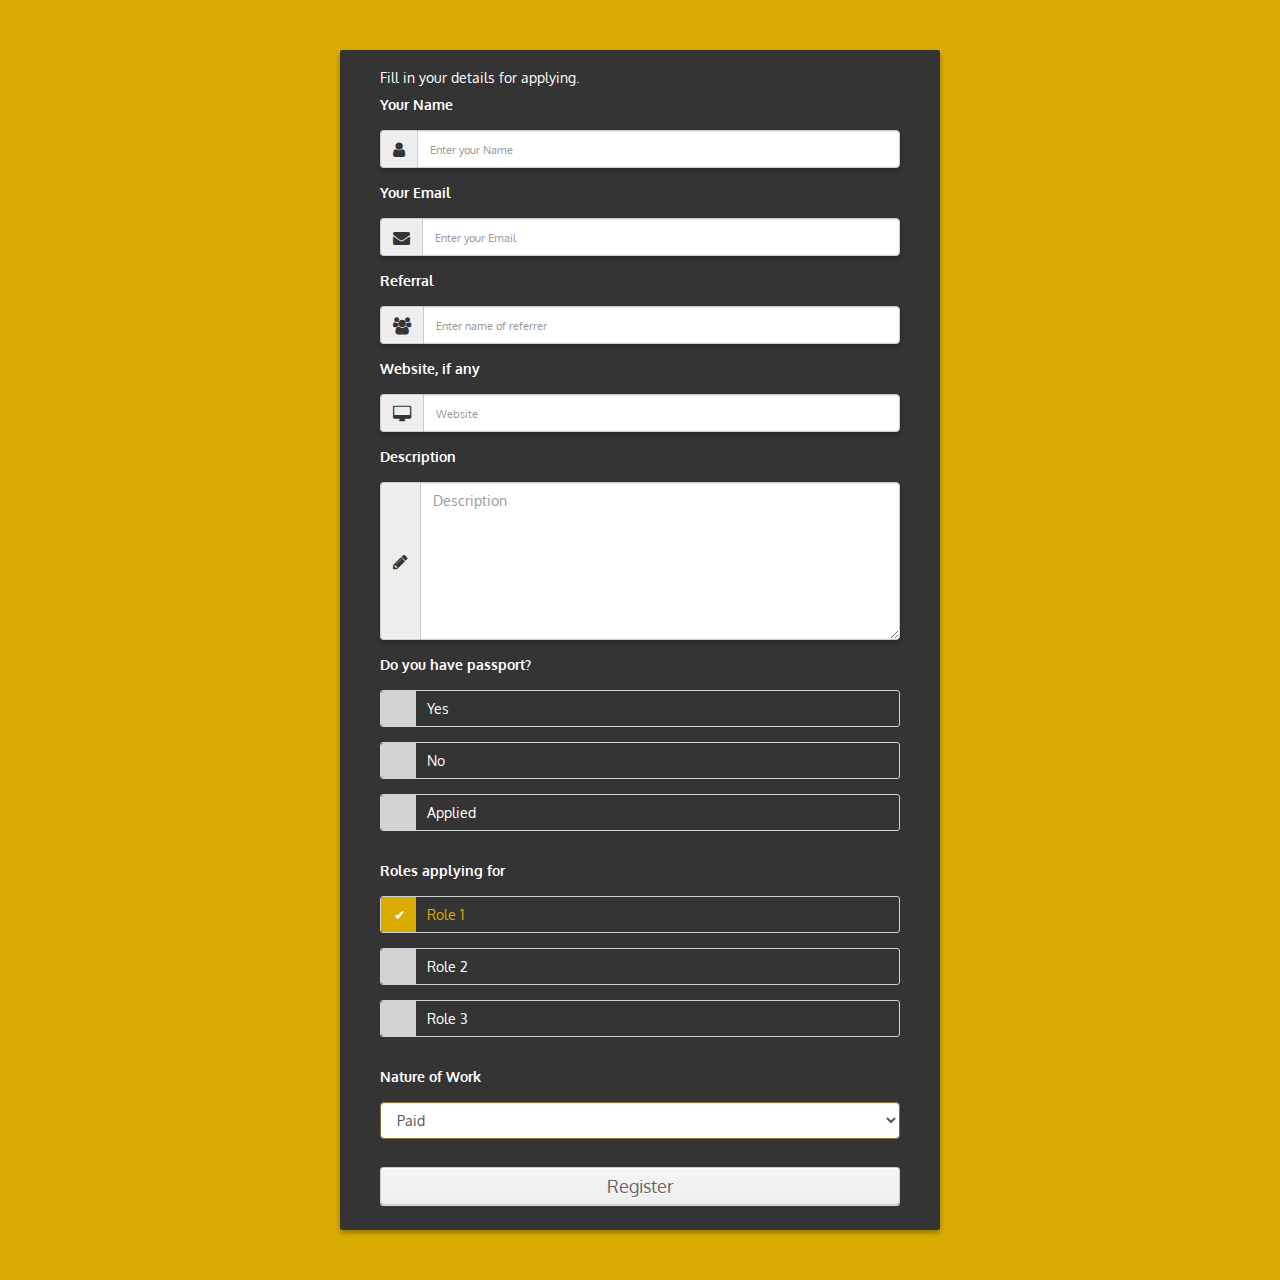
<file: form.html>
<!DOCTYPE html>
<html lang="en">
    <head> 
	<!-- Return to Top -->
<a href="javascript:" id="return-to-top"><i class="fa fa-chevron-up"></i></a>
		<meta name="viewport" content="width=device-width, initial-scale=1">
	<link rel="icon" href="images/favicon.png" type="image/x-icon">
	<link rel="shortcut icon" href="images/favicon.png" type="image/x-icon">
    <script src="//maxcdn.bootstrapcdn.com/bootstrap/3.3.0/js/bootstrap.min.js"></script>
		<!-- Website CSS style -->
    <link href="//maxcdn.bootstrapcdn.com/bootstrap/3.3.0/css/bootstrap.min.css" rel="stylesheet" id="bootstrap-css">

		<!-- Website Font style -->
	    <link rel="stylesheet" href="https://maxcdn.bootstrapcdn.com/font-awesome/4.6.1/css/font-awesome.min.css">
		<link rel="stylesheet" href="css/choice-form.css">
		<!-- Google Fonts -->
		<link href='https://fonts.googleapis.com/css?family=Passion+One' rel='stylesheet' type='text/css'>
		<link href='https://fonts.googleapis.com/css?family=Oxygen' rel='stylesheet' type='text/css'>

		<title>Admin</title>
	</head>
	<body>
		<div class="container">
			<div class="row main">
				<div class="main-login main-center">
				<h5>Fill in your details for applying.</h5>
					<form class="" method="post" action="#">
						
						<div class="form-group">
							<label for="name" class="cols-sm-2 control-label">Your Name</label>
							<div class="cols-sm-10">
								<div class="input-group">
									<span class="input-group-addon"><i class="fa fa-user fa" aria-hidden="true"></i></span>
									<input type="text" class="form-control" name="name" id="name"  placeholder="Enter your Name"/>
								</div>
							</div>
						</div>

						<div class="form-group">
							<label for="email" class="cols-sm-2 control-label">Your Email</label>
							<div class="cols-sm-10">
								<div class="input-group">
									<span class="input-group-addon"><i class="fa fa-envelope fa" aria-hidden="true"></i></span>
									<input type="text" class="form-control" name="email" id="email"  placeholder="Enter your Email"/>
								</div>
							</div>
						</div>

						<div class="form-group">
							<label for="referrer" class="cols-sm-2 control-label">Referral</label>
							<div class="cols-sm-10">
								<div class="input-group">
									<span class="input-group-addon"><i class="fa fa-users fa" aria-hidden="true"></i></span>
									<input type="text" class="form-control" name="referrer" id="referrer"  placeholder="Enter name of referrer"/>
								</div>
							</div>
						</div>

						<div class="form-group">
							<label for="website" class="cols-sm-2 control-label">Website, if any</label>
							<div class="cols-sm-10">
								<div class="input-group">
									<span class="input-group-addon"><i class="fa fa-desktop fa-lg" aria-hidden="true"></i></span>
									<input type="url" class="form-control" name="website" id="website"  placeholder="Website"/>
								</div>
							</div>
						</div>

						<div class="form-group">
							<label for="description" class="cols-sm-2 control-label">Description</label>
							<div class="cols-sm-10">
								<div class="input-group">
									<span class="input-group-addon"><i class="fa fa-pencil fa-lg" aria-hidden="true"></i></span>
									<textarea class="form-control" type="textarea" id="description" placeholder="Description" maxlength="140" rows="7"></textarea>
								</div>
							</div>
						</div>
						
						<div class="form-group">
							<label for="radio" class="cols-sm-2 control-label">Do you have passport?</label>						
							<div class="funkyradio">
								<div class="funkyradio-selection">
									<input type="radio" name="radio" id="radio1" />
									<label for="radio1">Yes</label>
								</div>
								<div class="funkyradio-selection">
									<input type="radio" name="radio" id="radio2" />
									<label for="radio2">No</label>
								</div>
								<div class="funkyradio-selection">
									<input type="radio" name="radio" id="radio3" />
									<label for="radio3">Applied</label>
								</div>
							</div>				
						</div>
						
						<div class="form-group ">
							<label for="checkbox" class="cols-sm-2 control-label">Roles applying for</label>
							<div class="funkyradio">
								<div class="funkyradio-selection">
									<input type="checkbox" name="checkbox" id="checkbox1" checked/>
									<label for="checkbox1">Role 1</label>
								</div>
								<div class="funkyradio-selection">
									<input type="checkbox" name="checkbox" id="checkbox2"/>
									<label for="checkbox2">Role 2</label>
								</div>
									<div class="funkyradio-selection">
									<input type="checkbox" name="checkbox" id="checkbox3"/>
									<label for="checkbox3">Role 3</label>
								</div>							
							</div>							
						</div>
						
						<div class="form-group has-warning has-feedback">
							  <label for="nature">Nature of Work</label>
							  <select class="form-control" id="nature">
								<option>Paid</option>
								<option>Unpaid</option>
								<option>Training</option>
								<option>Work from Home</option>
							  </select>						
						</div>
						<div class="form-group ">
							<a href="#" target="_blank" type="button" id="button" class="btn btn-primary btn-lg btn-block login-button">Register</a>
						</div>
						
					</form>
				</div>		
			</div>
		</div>
		 <!-- jQuery (necessary for Bootstrap's JavaScript plugins) -->
    <script src="https://ajax.googleapis.com/ajax/libs/jquery/1.12.4/jquery.min.js"></script>
    <!-- Include all compiled plugins (below), or include individual files as needed -->
	</body>
</html>
	<script src="js/scroll-to-top.js"></script>
</body>
</html>
</file>
<file: css/choice-form.css>
#return-to-top {
    position: fixed;
    bottom: 20px;
    right: 20px;
    background: #333;
    background: #333;
    width: 50px;
    height: 50px;
    display: block;
    text-decoration: none;
    -webkit-border-radius: 35px;
    -moz-border-radius: 35px;
    border-radius: 35px;
    display: none;
    -webkit-transition: all 0.3s linear;
    -moz-transition: all 0.3s ease;
    -ms-transition: all 0.3s ease;
    -o-transition: all 0.3s ease;
    transition: all 0.3s ease;
}
#return-to-top i {
    color: #daac01;
    margin: 0;
    position: relative;
    left: 16px;
    top: 13px;
    font-size: 19px;
    -webkit-transition: all 0.3s ease;
    -moz-transition: all 0.3s ease;
    -ms-transition: all 0.3s ease;
    -o-transition: all 0.3s ease;
    transition: all 0.3s ease;
}
#return-to-top:hover {
    background: #333;
}
#return-to-top:hover i {
    color: #daac01;
    top: 5px;
}

.funkyradio div {
  clear: both;
  overflow: hidden;
}

.funkyradio label {
  width: 100%;
  border-radius: 3px;
  border: 1px solid #D1D3D4;
  font-weight: normal;
}

.funkyradio input[type="radio"]:empty,
.funkyradio input[type="checkbox"]:empty {
  display: none;
}

.funkyradio input[type="radio"]:empty ~ label,
.funkyradio input[type="checkbox"]:empty ~ label {
  position: relative;
  line-height: 2.5em;
  text-indent: 3.25em;
  cursor: pointer;
  -webkit-user-select: none;
     -moz-user-select: none;
      -ms-user-select: none;
          user-select: none;
}

.funkyradio input[type="radio"]:empty ~ label:before,
.funkyradio input[type="checkbox"]:empty ~ label:before {
  position: absolute;
  display: block;
  top: 0;
  bottom: 0;
  left: 0;
  content: '';
  width: 2.5em;
  background: #D1D3D4;
  border-radius: 3px 0 0 3px;
}

.funkyradio input[type="radio"]:hover:not(:checked) ~ label,
.funkyradio input[type="checkbox"]:hover:not(:checked) ~ label {
  color: #888;
}

.funkyradio input[type="radio"]:hover:not(:checked) ~ label:before,
.funkyradio input[type="checkbox"]:hover:not(:checked) ~ label:before {
  content: '\2714';
  text-indent: .9em;
  color: #C2C2C2;
}

.funkyradio input[type="radio"]:checked ~ label,
.funkyradio input[type="checkbox"]:checked ~ label {
  color: #daac01;
}

.funkyradio input[type="radio"]:checked ~ label:before,
.funkyradio input[type="checkbox"]:checked ~ label:before {
  content: '\2714';
  text-indent: .9em;
  color: #333;
  background-color: #ccc;
}

.funkyradio input[type="radio"]:focus ~ label:before,
.funkyradio input[type="checkbox"]:focus ~ label:before {
  box-shadow: 0 0 0 3px #999;
}

.funkyradio-selection input[type="radio"]:checked ~ label:before,
.funkyradio-selection input[type="checkbox"]:checked ~ label:before {
  color: #fff;
  background-color: #daac01;
}


/* SCSS STYLES */
/*
.funkyradio {

    div {
        clear: both;
        overflow: hidden;
    }

    label {
        width: 100%;
        border-radius: 3px;
        border: 1px solid #D1D3D4;
        font-weight: normal;
    }

    input[type="radio"],
    input[type="checkbox"] {

        &:empty {
            display: none;

            ~ label {
                position: relative;
                line-height: 2.5em;
                text-indent: 3.25em;
                margin-top: 2em;
                cursor: pointer;
                user-select: none;

                &:before {
                    position: absolute;
                    display: block;
                    top: 0;
                    bottom: 0;
                    left: 0;
                    content: '';
                    width: 2.5em;
                    background: #D1D3D4;
                    border-radius: 3px 0 0 3px;
                }
            }
        }

        &:hover:not(:checked) ~ label {
            color: #888;

            &:before {
                content: '\2714';
                text-indent: .9em;
                color: #C2C2C2;
            }
        }

        &:checked ~ label {
            color: #777;

            &:before {
                content: '\2714';
                text-indent: .9em;
                color: #333;
                background-color: #ccc;
            }
        }

        &:focus ~ label:before {
            box-shadow: 0 0 0 3px #999;
        }
    }

    &-selection {
        input[type="radio"],
        input[type="checkbox"] {
            &:checked ~ label:before {
                color: #fff;
                background-color: #daac01;
            }
        }
    }

}
*/

#playground-container {
    height: 500px;
    overflow: hidden !important;
    -webkit-overflow-scrolling: touch;
}
body, html{
    height: 100%;
 	background-repeat: no-repeat;
 	background: #daac01;
 	font-family: 'Oxygen', sans-serif;
	    background-size: cover;
}

.main{
 	margin:50px 15px;
}

h1.title { 
	font-size: 50px;
	font-family: 'Passion One', cursive; 
	font-weight: 400; 
}

hr{
	width: 10%;
	color: #fff;
}

.form-group{
	margin-bottom: 15px;
}

label{
	margin-bottom: 15px;
}

input,
input::-webkit-input-placeholder {
    font-size: 11px;
    padding-top: 3px;
}

.main-login{
 	background-color: #fff;
    /* shadows and rounded borders */
    -moz-border-radius: 2px;
    -webkit-border-radius: 2px;
    border-radius: 2px;
    -moz-box-shadow: 0px 2px 2px rgba(0, 0, 0, 0.3);
    -webkit-box-shadow: 0px 2px 2px rgba(0, 0, 0, 0.3);
    box-shadow: 0px 2px 2px rgba(0, 0, 0, 0.3);

}
.form-control {
    height: auto!important;
padding: 8px 12px !important;
}
.input-group {
    -webkit-box-shadow: 0px 2px 5px 0px rgba(0,0,0,0.21)!important;
    -moz-box-shadow: 0px 2px 5px 0px rgba(0,0,0,0.21)!important;
    box-shadow: 0px 2px 5px 0px rgba(0,0,0,0.21)!important;
}
#button {
    border: 1px solid #ccc;
    margin-top: 28px;
    padding: 6px 12px;
    color: #666;
    text-shadow: 0 1px #fff;
    cursor: pointer;
    -moz-border-radius: 3px 3px;
    -webkit-border-radius: 3px 3px;
    border-radius: 3px 3px;
    -moz-box-shadow: 0 1px #fff inset, 0 1px #ddd;
    -webkit-box-shadow: 0 1px #fff inset, 0 1px #ddd;
    box-shadow: 0 1px #fff inset, 0 1px #ddd;
    background: #f5f5f5;
    background: -moz-linear-gradient(top, #f5f5f5 0%, #eeeeee 100%);
    background: -webkit-gradient(linear, left top, left bottom, color-stop(0%, #f5f5f5), color-stop(100%, #eeeeee));
    background: -webkit-linear-gradient(top, #f5f5f5 0%, #eeeeee 100%);
    background: -o-linear-gradient(top, #f5f5f5 0%, #eeeeee 100%);
    background: -ms-linear-gradient(top, #f5f5f5 0%, #eeeeee 100%);
    background: linear-gradient(top, #f5f5f5 0%, #eeeeee 100%);
    filter: progid:DXImageTransform.Microsoft.gradient(startColorstr='#f5f5f5', endColorstr='#eeeeee', GradientType=0);
}
.main-center{
 	margin-top: 30px;
 	margin: 0 auto;
 	max-width: 600px;
    padding: 10px 40px;
	background:#343434;
	    color: #FFF;
    text-shadow: none;
	-webkit-box-shadow: 0px 3px 5px 0px rgba(0,0,0,0.31);
-moz-box-shadow: 0px 3px 5px 0px rgba(0,0,0,0.31);
box-shadow: 0px 3px 5px 0px rgba(0,0,0,0.31);

}
span.input-group-addon i {
    color: #343434;
    font-size: 17px;
}

.login-button{
	margin-top: 5px;
}

.login-register{
	font-size: 11px;
	text-align: center;
}
</file>
